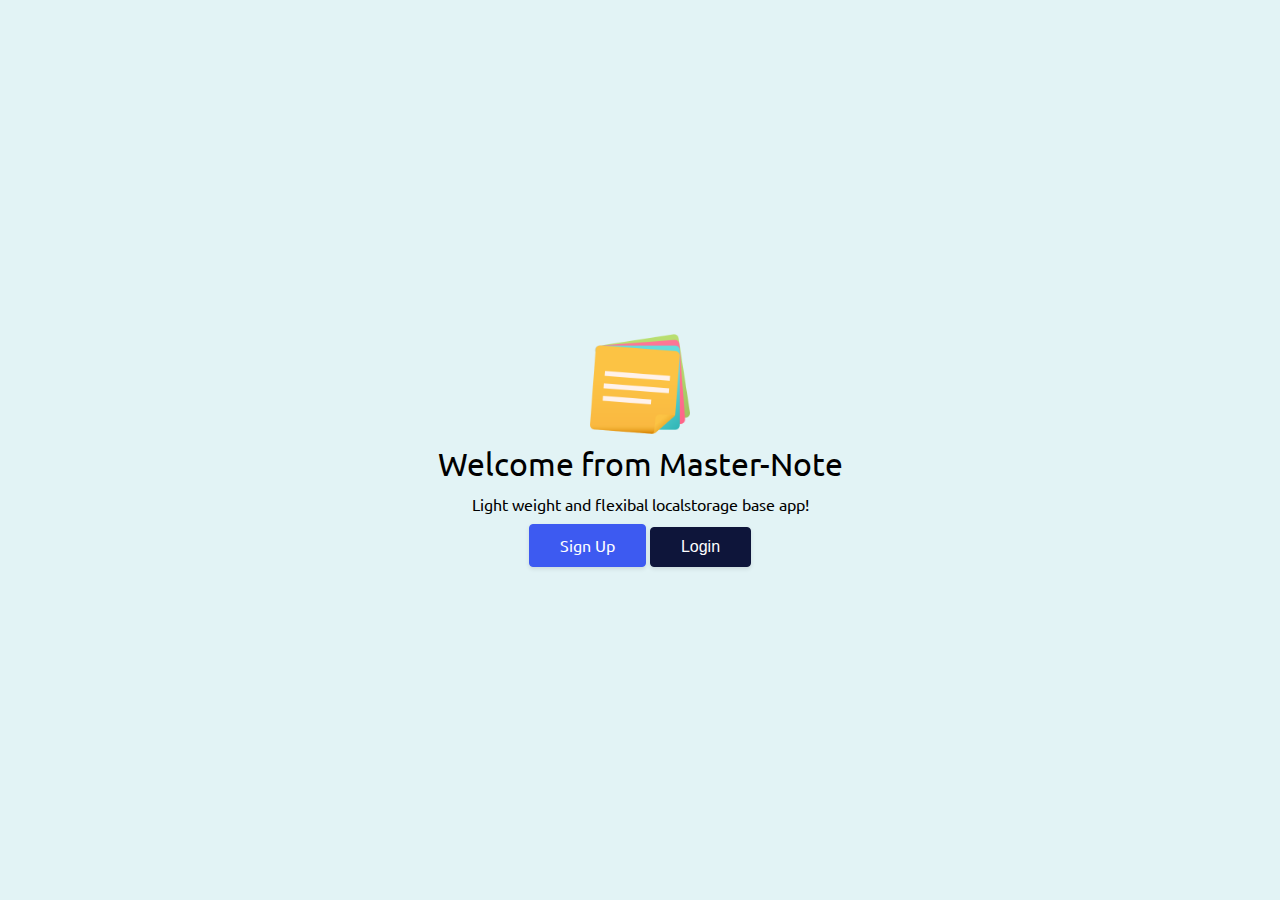
<file: index.html>
<!DOCTYPE html>
<html lang="en">
  <head>
    <meta charset="UTF-8" />
    <meta name="viewport" content="width=device-width, initial-scale=1.0" />
    <title>Master Note</title>
    <link rel="shortcut icon" href="./img/notes.png" type="image/x-icon" />
    <link rel="stylesheet" href="index.css" />
    <link rel="stylesheet" href="util.css" />
    <style>
      @import url("https://fonts.googleapis.com/css2?family=Jersey+10&family=Ubuntu:ital,wght@0,300;0,400;0,500;0,700;1,300;1,400;1,500;1,700&display=swap");

      /* rgular font */
      * {
        font-family: "Ubuntu", sans-serif;
        font-weight: 400;
        font-style: normal;
      }
    </style>
  </head>
  <body>
    <div class="hero">
      <img src="./img/notes.png" alt="note-logo">
      <h1>Welcome from Master-Note</h1>
      <p>Light weight and flexibal localstorage base app!</p>
      <div class="">
        <button class="btn-primary">
          <a href="./html/signup.html">Sign Up</a>
        </button>
        <button class="btn-secondary" id="login">Login</button>
      </div>
    </div>
    <script src="index.js"></script>
  </body>
</html>
</file>
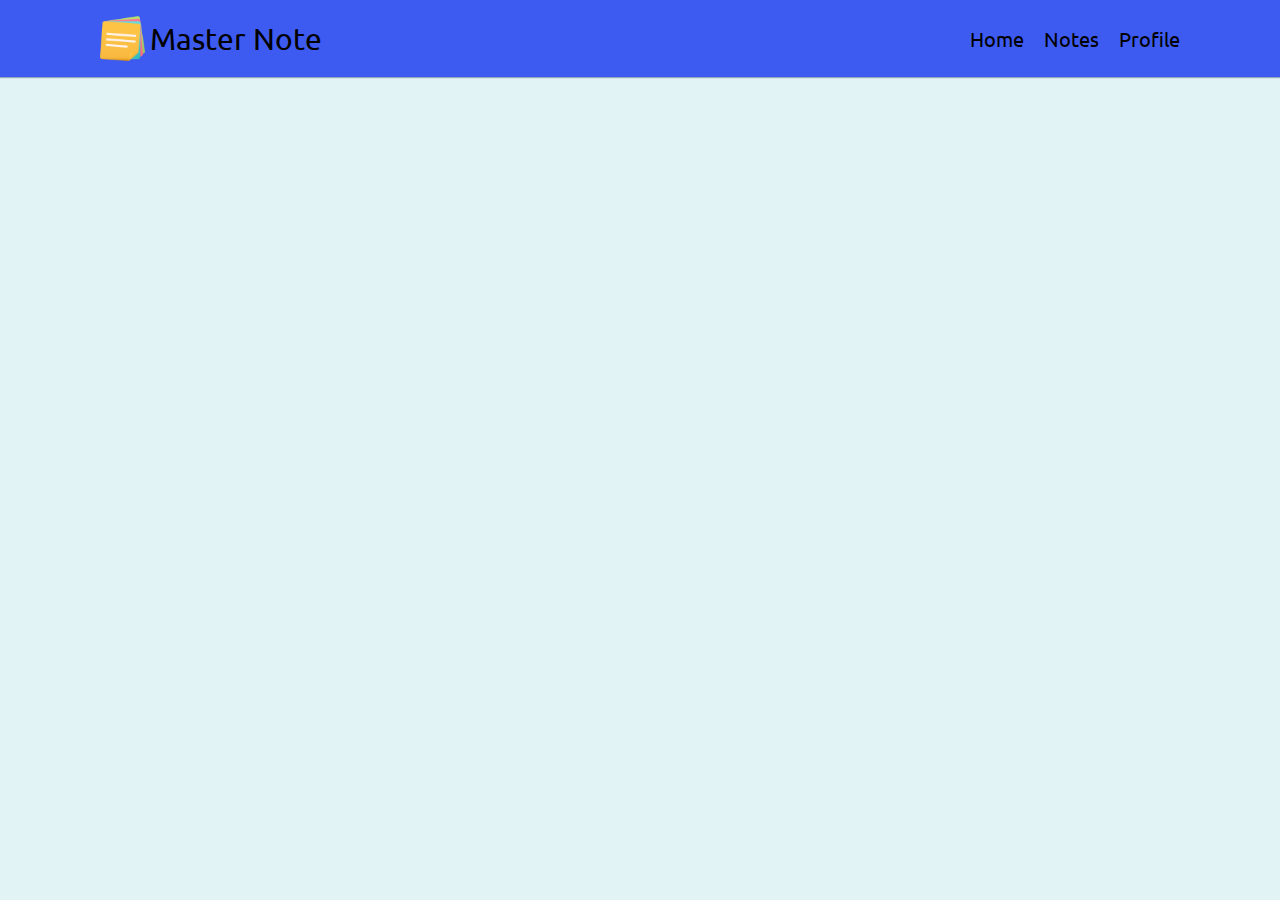
<file: html/detail.html>
<!DOCTYPE html>
<html lang="en">
  <head>
    <meta charset="UTF-8" />
    <meta name="viewport" content="width=device-width, initial-scale=1.0" />
    <title>Master Note || Detail</title>
    <link rel="shortcut icon" href="../img/notes.png" type="image/x-icon" />
    <link
      rel="stylesheet"
      href="https://cdnjs.cloudflare.com/ajax/libs/font-awesome/6.5.1/css/all.min.css"
      integrity="sha512-DTOQO9RWCH3ppGqcWaEA1BIZOC6xxalwEsw9c2QQeAIftl+Vegovlnee1c9QX4TctnWMn13TZye+giMm8e2LwA=="
      crossorigin="anonymous"
      referrerpolicy="no-referrer"
    />
    <link rel="stylesheet" href="../css/home.css" />
    <link rel="stylesheet" href="../util.css" />
    <link rel="stylesheet" href="../css/detail.css" />
    <style>
      @import url("https://fonts.googleapis.com/css2?family=Jersey+10&family=Ubuntu:ital,wght@0,300;0,400;0,500;0,700;1,300;1,400;1,500;1,700&display=swap");

      /* rgular font */
      * {
        font-family: "Ubuntu", sans-serif;
        font-weight: 400;
        font-style: normal;
      }
    </style>
  </head>
  <body>
    <div class="navbar">
      <a href="../html/home.html">
        <div class="brand">
          <img src="../img/notes.png" style="height: 45px" alt="" />
          <span>Master Note</span>
        </div>
      </a>
      <ul>
        <li>
          <a href="../html/home.html">Home</a>
        </li>
        <li>
          <a href="./notes.html">Notes</a>
        </li>
        <li>
          <a href="./profile.html"> Profile </a>
        </li>
      </ul>
      <!-- navbar toggle btn -->
      <i class="fa-solid fa-bars navbar-toggle"></i>
    </div>
    <!-- menu offcanvas -->
    <div class="menu-offcanvas">
      <div class="menu-header">
        <h3>Menu</h3>
        <i
          class="fa-solid fa-xmark"
          style="font-size: 25px"
          id="menu-offcanvas-close"
        ></i>
      </div>
      <hr />
      <h3>
        <a href="../html/home.html">Home</a>
      </h3>
      <h3>
        <a href="../html/notes.html">Notes</a>
      </h3>
      <h3>
        <a href="../html/profile.html">Profile</a>
      </h3>
    </div>
    <div class="container"  style="padding: 10px;">
      <!-- come from js -->
    </div>
    <div class="delete-alert">
      <h3>Are You Sure?</h3>
      <div class="btn-group">
        <button class="cancel">Cancel</button>
        <button class="ok">OK</button>
      </div>
    </div>
  </body>
  <script src="../js/detail.js"></script>
</html>
</file>
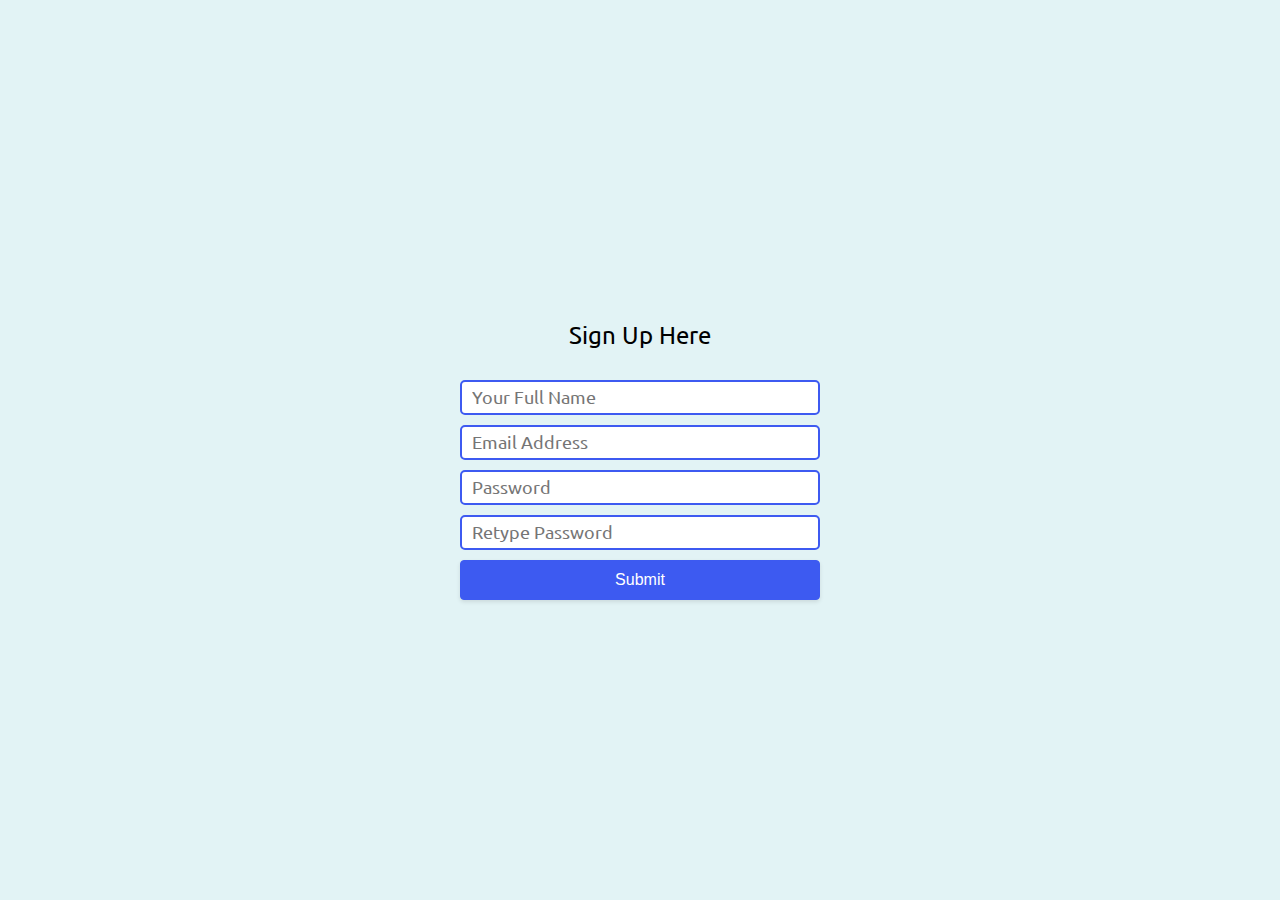
<file: html/home.html>
<!DOCTYPE html>
<html lang="en">
  <head>
    <meta charset="UTF-8" />
    <meta name="viewport" content="width=device-width, initial-scale=1.0" />
    <title>Master Note | Home</title>
    <link rel="shortcut icon" href="../img/notes.png" type="image/x-icon" />
    <link
      rel="stylesheet"
      href="https://cdnjs.cloudflare.com/ajax/libs/font-awesome/6.5.1/css/all.min.css"
      integrity="sha512-DTOQO9RWCH3ppGqcWaEA1BIZOC6xxalwEsw9c2QQeAIftl+Vegovlnee1c9QX4TctnWMn13TZye+giMm8e2LwA=="
      crossorigin="anonymous"
      referrerpolicy="no-referrer"
    />
    <link rel="stylesheet" href="../css/home.css" />
    <link rel="stylesheet" href="../util.css" />
    <style>
      @import url("https://fonts.googleapis.com/css2?family=Jersey+10&family=Ubuntu:ital,wght@0,300;0,400;0,500;0,700;1,300;1,400;1,500;1,700&display=swap");

      /* rgular font */
      * {
        font-family: "Ubuntu", sans-serif;
        font-weight: 400;
        font-style: normal;
      }
    </style>
  </head>
  <body>
    <div class="navbar">
      <div class="brand">
        <img src="../img/notes.png" style="height: 45px" alt="" />
        <span>Master Note</span>
      </div>
      <ul>
        <li>Home</li>
        <li>
          <a href="./notes.html">Notes</a>
        </li>
        <li>
          <a href="./profile.html"> Profile </a>
        </li>
      </ul>
      <!-- navbar toggle btn -->
      <i class="fa-solid fa-bars navbar-toggle"></i>
    </div>

    <!-- menu offcanvas -->
    <div class="menu-offcanvas">
      <div class="menu-header">
        <h3>Menu</h3>
        <i
          class="fa-solid fa-xmark"
          style="font-size: 25px"
          id="menu-offcanvas-close"
        ></i>
      </div>
      <hr />
      <h3>
        <a href="../html/home.html">Home</a>
      </h3>
      <h3>
        <a href="../html/notes.html">Notes</a>
      </h3>
      <h3>
        <a href="../html/profile.html">Profile</a>
      </h3>
    </div>

    <!-- section -->
    <div class="">
      <form>
        <div class="form-header">
          <input type="text" placeholder="Enter your title..." />
          <button type="submit" class="btn-primary" id="saveBtn">Save</button>
        </div>
        <textarea placeholder="Enter your text..."></textarea>
      </form>
    </div>

    <script src="../js/home.js"></script>
  </body>
</html>
</file>
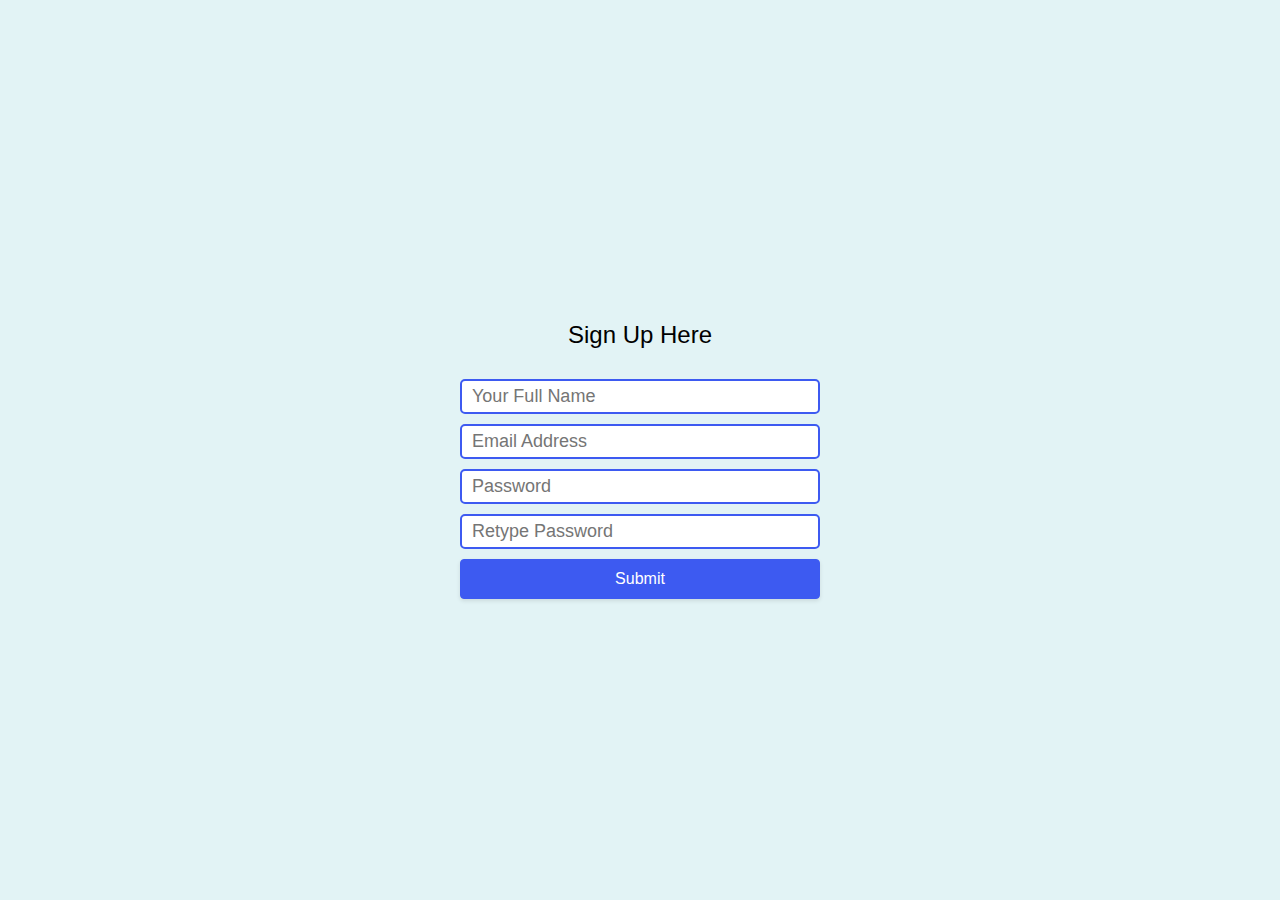
<file: html/notes.html>
<!DOCTYPE html>
<html lang="en">
  <head>
    <meta charset="UTF-8" />
    <meta name="viewport" content="width=device-width, initial-scale=1.0" />
    <title>Master Note || Notes</title>
    <link
      rel="stylesheet"
      href="https://cdnjs.cloudflare.com/ajax/libs/font-awesome/6.5.1/css/all.min.css"
      integrity="sha512-DTOQO9RWCH3ppGqcWaEA1BIZOC6xxalwEsw9c2QQeAIftl+Vegovlnee1c9QX4TctnWMn13TZye+giMm8e2LwA=="
      crossorigin="anonymous"
      referrerpolicy="no-referrer"
    />
    <link rel="shortcut icon" href="../img/notes.png" type="image/x-icon" />
    <link rel="stylesheet" href="../css/home.css" />
    <link rel="stylesheet" href="../css/notes.css" />
    <link rel="stylesheet" href="../util.css" />
    <style>
      @import url("https://fonts.googleapis.com/css2?family=Jersey+10&family=Ubuntu:ital,wght@0,300;0,400;0,500;0,700;1,300;1,400;1,500;1,700&display=swap");

      /* rgular font */
      * {
        font-family: "Ubuntu", sans-serif;
        font-weight: 400;
        font-style: normal;
      }
    </style>
  </head>
  <body>
    <div class="navbar">
      <a href="../html/home.html">
        <div class="brand">
          <img src="../img/notes.png" style="height: 45px" alt="" />
          <span>Master Note</span>
        </div>
      </a>
      <ul>
        <li>
          <a href="../html/home.html">Home</a>
        </li>
        <li>
          <a href="./notes.html">Notes</a>
        </li>
        <li>
          <a href="./profile.html"> Profile </a>
        </li>
      </ul>
      <!-- navbar toggle btn -->
      <i class="fa-solid fa-bars navbar-toggle"></i>
    </div>
    <!-- menu offcanvas -->
    <div class="menu-offcanvas">
      <div class="menu-header">
        <h3>Menu</h3>
        <i
          class="fa-solid fa-xmark"
          style="font-size: 25px"
          id="menu-offcanvas-close"
        ></i>
      </div>
      <hr />
      <h3>
        <a href="../html/home.html">Home</a>
      </h3>
      <h3>
        <a href="../html/notes.html">Notes</a>
      </h3>
      <h3>
        <a href="../html/profile.html">Profile</a>
      </h3>
    </div>
    <h1>All Notes - <span id="note-count"></span></h1>
    <div id="notes-container">
      <!-- <div class="list-note">
        <h1>Note 1</h1>
      </div> -->
    </div>
    <script>
      const navbarToggle = document.getElementsByTagName("i")[0];
      const navbarOffcanvas =
        document.getElementsByClassName("menu-offcanvas")[0];
      const navbarOffcanvasClose = document.getElementById(
        "menu-offcanvas-close"
      );

      navbarToggle.addEventListener("click", () => {
        navbarOffcanvas.style.display = "block";
      });

      navbarOffcanvasClose.addEventListener("click", () => {
        navbarOffcanvas.style.display = "none";
      });
    </script>
    <script src="../js/notes.js"></script>
  </body>
</html>
</file>
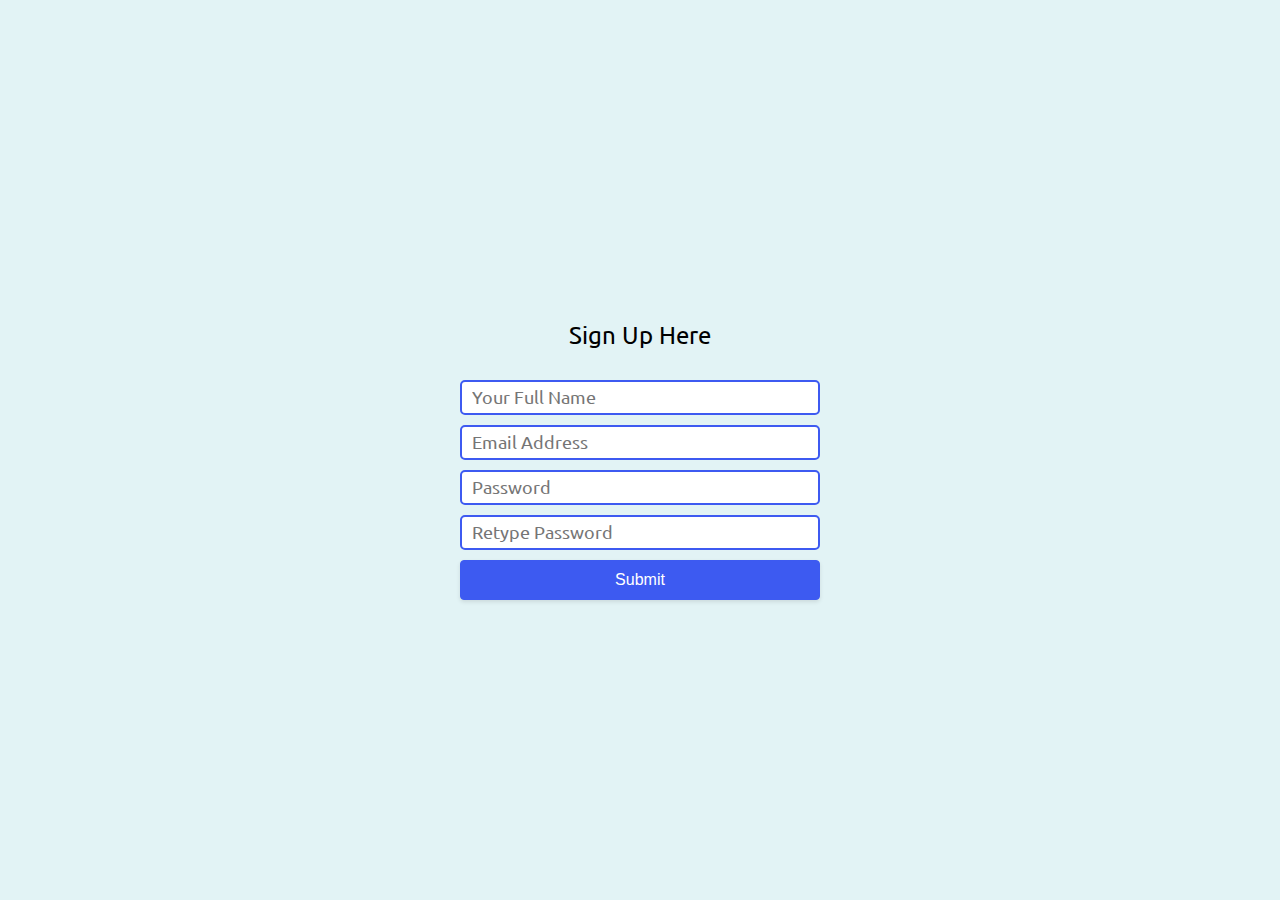
<file: html/profile.html>
<!DOCTYPE html>
<html lang="en">
  <head>
    <meta charset="UTF-8" />
    <meta name="viewport" content="width=device-width, initial-scale=1.0" />
    <title>Master Note | profile</title>
    <link rel="shortcut icon" href="../img/notes.png" type="image/x-icon" />
    <link
      rel="stylesheet"
      href="https://cdnjs.cloudflare.com/ajax/libs/font-awesome/6.5.1/css/all.min.css"
      integrity="sha512-DTOQO9RWCH3ppGqcWaEA1BIZOC6xxalwEsw9c2QQeAIftl+Vegovlnee1c9QX4TctnWMn13TZye+giMm8e2LwA=="
      crossorigin="anonymous"
      referrerpolicy="no-referrer"
    />
    <link rel="stylesheet" href="../css/home.css" />
    <link rel="stylesheet" href="../css/profile.css" />

    <link rel="stylesheet" href="../util.css" />
    <style>
      @import url("https://fonts.googleapis.com/css2?family=Jersey+10&family=Ubuntu:ital,wght@0,300;0,400;0,500;0,700;1,300;1,400;1,500;1,700&display=swap");

      /* rgular font */
      * {
        font-family: "Ubuntu", sans-serif;
        font-weight: 400;
        font-style: normal;
      }
    </style>
  </head>
  <body>
    <div class="navbar">
      <a href="../html/home.html">
        <div class="brand">
          <img src="../img/notes.png" style="height: 45px" alt="" />
          <span>Master Note</span>
        </div>
      </a>
      <ul>
        <li>
          <a href="../html/home.html">Home</a>
        </li>
        <li>
          <a href="./notes.html">Notes</a>
        </li>
        <li>
          <a href="./profile.html"> Profile </a>
        </li>
      </ul>
      <!-- navbar toggle btn -->
      <i class="fa-solid fa-bars navbar-toggle"></i>
    </div>
    <!-- menu offcanvas -->
    <div class="menu-offcanvas">
      <div class="menu-header">
        <h3>Menu</h3>
        <i
          class="fa-solid fa-xmark"
          style="font-size: 25px"
          id="menu-offcanvas-close"
        ></i>
      </div>
      <hr />
      <h3>
        <a href="../html/home.html">Home</a>
      </h3>
      <h3>
        <a href="../html/notes.html">Notes</a>
      </h3>
      <h3>
        <a href="../html/profile.html">Profile</a>
      </h3>
    </div>

    <div class="container">
      <h1 style="margin: 0">Your Profile</h1>
      <div id="ptg">
        <!-- come from js -->
      </div>
      <a href="../html/updateProfile.html">
        <button class="btn-primary">Update Profile</button>
      </a>
    </div>
    <script>
      const navbarToggle = document.getElementsByTagName("i")[0];
      const navbarOffcanvas =
        document.getElementsByClassName("menu-offcanvas")[0];
      const navbarOffcanvasClose = document.getElementById(
        "menu-offcanvas-close"
      );

      navbarToggle.addEventListener("click", () => {
        navbarOffcanvas.style.display = "block";
      });

      navbarOffcanvasClose.addEventListener("click", () => {
        navbarOffcanvas.style.display = "none";
      });
    </script>
    <script src="../js/profile.js"></script>
  </body>
</html>
</file>
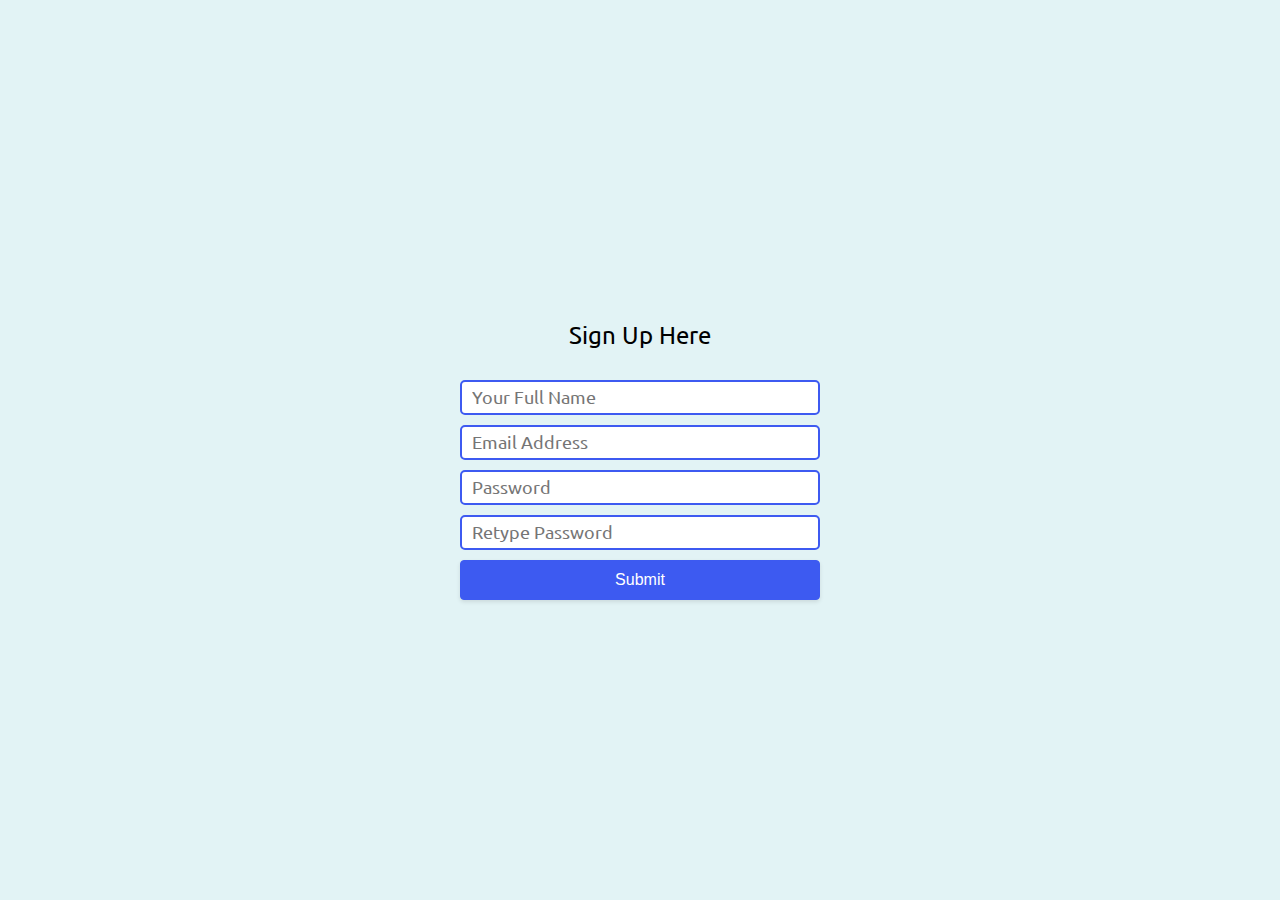
<file: html/signup.html>
<!DOCTYPE html>
<html lang="en">
  <head>
    <meta charset="UTF-8" />
    <meta name="viewport" content="width=device-width, initial-scale=1.0" />
    <title>Master Note | Sign Up</title>
    <link rel="shortcut icon" href="../img/notes.png" type="image/x-icon" />
    <link rel="stylesheet" href="../css/signup.css" />
    <link rel="stylesheet" href="../util.css">
    <style>
      @import url("https://fonts.googleapis.com/css2?family=Jersey+10&family=Ubuntu:ital,wght@0,300;0,400;0,500;0,700;1,300;1,400;1,500;1,700&display=swap");

      /* rgular font */
      * {
        font-family: "Ubuntu", sans-serif;
        font-weight: 400;
        font-style: normal;
        box-sizing: border-box;
      }
    </style>
  </head>
  <body>
    <form>
      <h2>Sign Up Here</h2>
      <input type="text" placeholder="Your Full Name" required />
      <input type="email" placeholder="Email Address" required />
      <input type="text" placeholder="Password" required />
      <input type="text" placeholder="Retype Password" required />
      <button type="submit" class="btn-primary d-block w-100">Submit</button>
    </form>


    <script src="../js/singup.js"></script>
  </body>
</html>
</file>
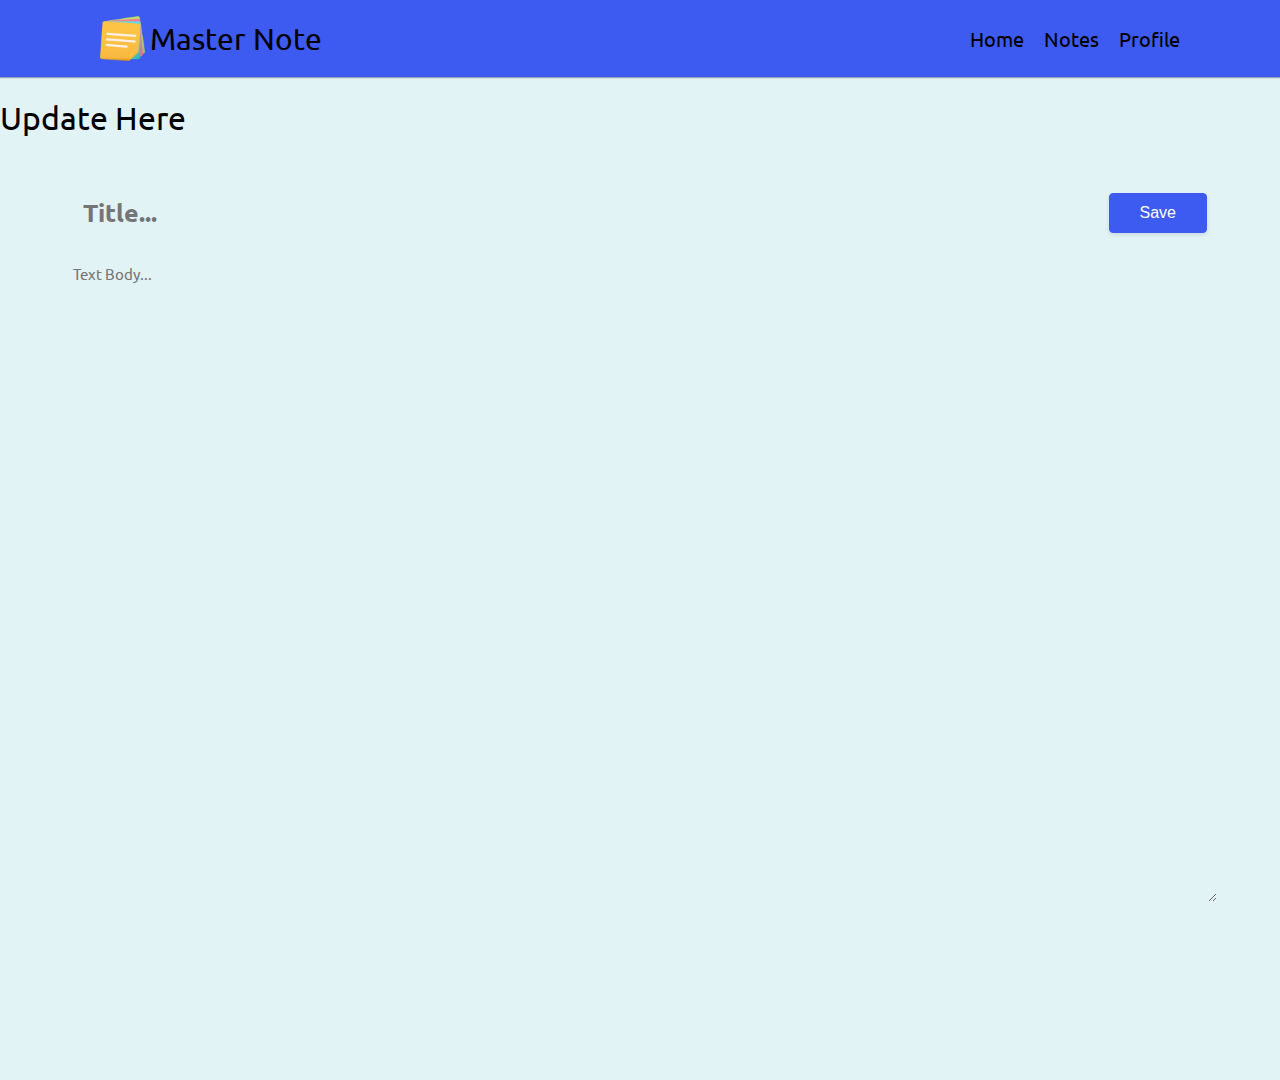
<file: html/update.html>
<!DOCTYPE html>
<html lang="en">
  <head>
    <meta charset="UTF-8" />
    <meta name="viewport" content="width=device-width, initial-scale=1.0" />
    <title>Master Note || Update</title>
    <link rel="shortcut icon" href="../img/notes.png" type="image/x-icon" />
    <link
      rel="stylesheet"
      href="https://cdnjs.cloudflare.com/ajax/libs/font-awesome/6.5.1/css/all.min.css"
      integrity="sha512-DTOQO9RWCH3ppGqcWaEA1BIZOC6xxalwEsw9c2QQeAIftl+Vegovlnee1c9QX4TctnWMn13TZye+giMm8e2LwA=="
      crossorigin="anonymous"
      referrerpolicy="no-referrer"
    />
    <link rel="stylesheet" href="../css/home.css" />
    <link rel="stylesheet" href="../util.css">
    <link rel="stylesheet" href="../css/update.css" />
    <style>
      @import url("https://fonts.googleapis.com/css2?family=Jersey+10&family=Ubuntu:ital,wght@0,300;0,400;0,500;0,700;1,300;1,400;1,500;1,700&display=swap");

      /* rgular font */
      * {
        font-family: "Ubuntu", sans-serif;
        font-weight: 400;
        font-style: normal;
      }
    </style>
  </head>
  <body>
    <div class="navbar">
      <a href="../html/home.html">
        <div class="brand">
          <img src="../img/notes.png" style="height: 45px" alt="" />
          <span>Master Note</span>
        </div>
      </a>
      <ul>
        <li>
          <a href="../html/home.html">Home</a>
        </li>
        <li>
          <a href="./notes.html">Notes</a>
        </li>
        <li>
          <a href="./profile.html"> Profile </a>
        </li>
      </ul>
      <!-- navbar toggle btn -->
      <i class="fa-solid fa-bars navbar-toggle"></i>
    </div>
    <!-- menu offcanvas -->
    <div class="menu-offcanvas">
      <div class="menu-header">
        <h3>Menu</h3>
        <i
          class="fa-solid fa-xmark"
          style="font-size: 25px"
          id="menu-offcanvas-close"
        ></i>
      </div>
      <hr />
      <h3>
        <a href="../html/home.html">Home</a>
      </h3>
      <h3>
        <a href="../html/notes.html">Notes</a>
      </h3>
      <h3>
        <a href="../html/profile.html">Profile</a>
      </h3>
    </div>
    <h1>Update Here</h1>
    <form>
      <div class="container">
        <input type="text" placeholder="Title..." />
        <button type="submit" class="btn-primary ">Save</button>
      </div>
      <textarea placeholder="Text Body..."></textarea>
    </form>
    <script>
      const navbarToggle = document.getElementsByTagName("i")[0];
      const navbarOffcanvas =
        document.getElementsByClassName("menu-offcanvas")[0];
      const navbarOffcanvasClose = document.getElementById(
        "menu-offcanvas-close"
      );

      navbarToggle.addEventListener("click", () => {
        navbarOffcanvas.style.display = "block";
      });

      navbarOffcanvasClose.addEventListener("click", () => {
        navbarOffcanvas.style.display = "none";
      });
    </script>
    <script src="../js/updateNote.js"></script>
  </body>
</html>
</file>
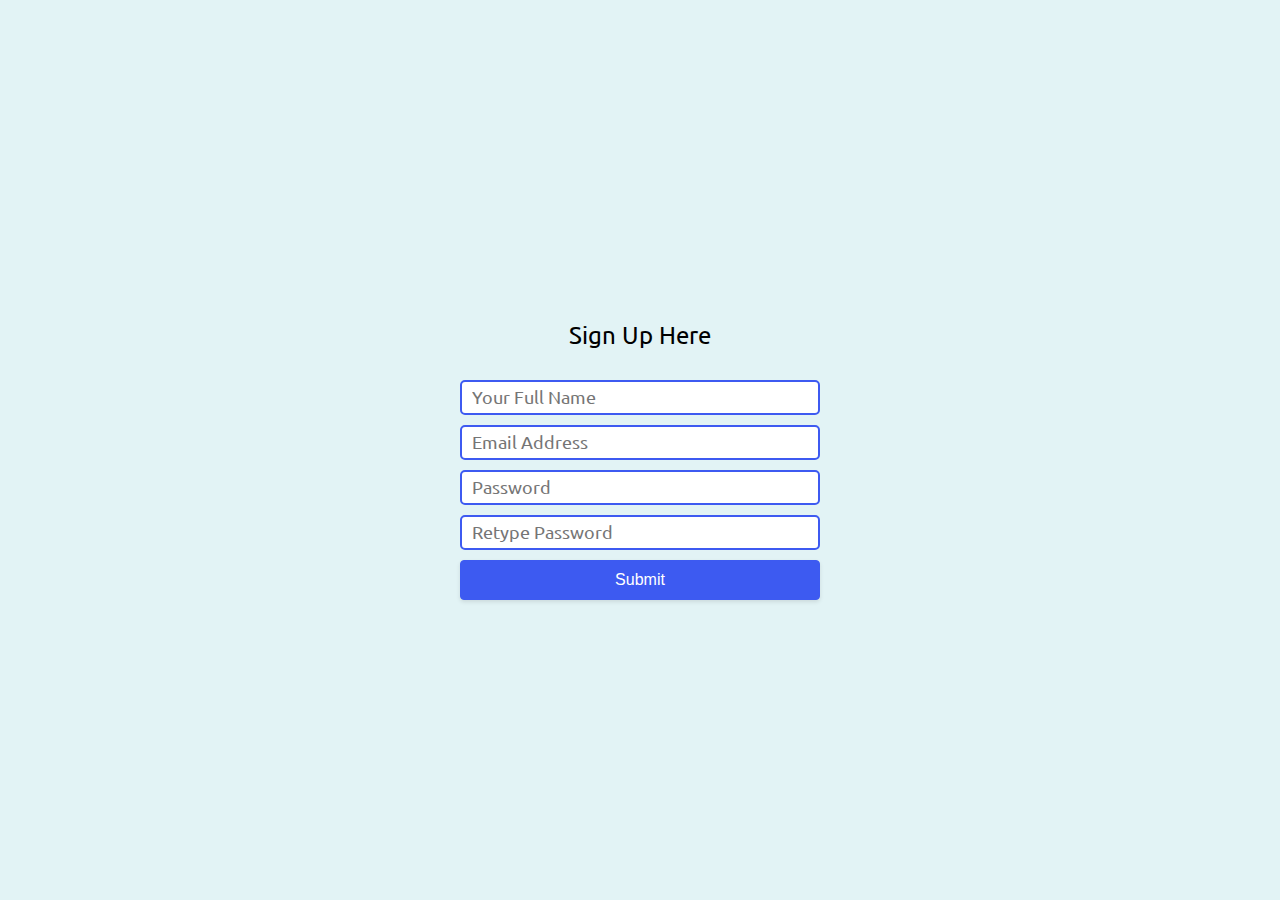
<file: html/updateProfile.html>
<!DOCTYPE html>
<html lang="en">
  <head>
    <meta charset="UTF-8" />
    <meta name="viewport" content="width=device-width, initial-scale=1.0" />
    <title>Maste Note | Update Profile</title>
    <link rel="shortcut icon" href="../img/notes.png" type="image/x-icon" />
    <link rel="stylesheet" href="../util.css" />
    <link rel="stylesheet" href="../css/home.css" />
    <link rel="stylesheet" href="../css/updateProfile.css" />
    <style>
      @import url("https://fonts.googleapis.com/css2?family=Jersey+10&family=Ubuntu:ital,wght@0,300;0,400;0,500;0,700;1,300;1,400;1,500;1,700&display=swap");

      /* rgular font */
      * {
        font-family: "Ubuntu", sans-serif;
        font-weight: 400;
        font-style: normal;
      }
    </style>
  </head>
  <body>
    <div class="navbar">
      <a href="../html/home.html">
        <div class="brand">
          <img src="../img/notes.png" style="height: 45px" alt="" />
          <span>Master Note</span>
        </div>
      </a>
      <ul>
        <li>
          <a href="../html/home.html">Home</a>
        </li>
        <li>
          <a href="./notes.html">Notes</a>
        </li>
        <li>
          <a href="./profile.html"> Profile </a>
        </li>
      </ul>
      <!-- navbar toggle btn -->
      <i class="fa-solid fa-bars navbar-toggle"></i>
    </div>
    <!-- menu offcanvas -->
    <div class="menu-offcanvas">
      <div class="menu-header">
        <h3>Menu</h3>
        <i
          class="fa-solid fa-xmark"
          style="font-size: 25px"
          id="menu-offcanvas-close"
        ></i>
      </div>
      <hr />
      <h3>
        <a href="../html/home.html">Home</a>
      </h3>
      <h3>
        <a href="../html/notes.html">Notes</a>
      </h3>
      <h3>
        <a href="../html/profile.html">Profile</a>
      </h3>
    </div>

    <form>
      <h1>Update</h1>
      <input type="text" placeholder="Username" value="" />
      <input type="eamil" placeholder="Email Address" value="" />
      <input type="text" placeholder="Password" />
      <button type="submit" class="btn-primary">Update</button>
    </form>
    <script>
      const navbarToggle = document.getElementsByTagName("i")[0];
      const navbarOffcanvas =
        document.getElementsByClassName("menu-offcanvas")[0];
      const navbarOffcanvasClose = document.getElementById(
        "menu-offcanvas-close"
      );

      navbarToggle.addEventListener("click", () => {
        navbarOffcanvas.style.display = "block";
      });

      navbarOffcanvasClose.addEventListener("click", () => {
        navbarOffcanvas.style.display = "none";
      });
    </script>
    <script src="../js/update.js"></script>
  </body>
</html>
</file>
<file: index.css>
*{
    margin: 0;
    padding: 0;
}

.hero{
    width: 500px;
    display: flex;
    flex-direction: column;
    align-items: center;
    gap: 10px
}

body{
    display: flex;
    justify-content: center;
    align-items: center;
    height: 100vh;
    background-color: #e2f3f5;
}

img{
    height: 100px;
}
</file>
<file: util.css>
/* CSS */
.btn-primary, .btn-secondary {
  background-color: #3d5af1;
  border: 1px solid #3d5af1;
  border-radius: 4px;
  box-shadow: rgba(0, 0, 0, .1) 0 2px 4px 0;
  box-sizing: border-box;
  color: #fff;
  cursor: pointer;
  font-family: "Akzidenz Grotesk BQ Medium", -apple-system, BlinkMacSystemFont, sans-serif;
  font-size: 16px;
  font-weight: 400;
  outline: none;
  outline: 0;
  padding: 10px 25px;
  text-align: center;
  transform: translateY(0);
  transition: transform 150ms, box-shadow 150ms;
  user-select: none;
  -webkit-user-select: none;
  touch-action: manipulation;
}

.btn-primary:hover {
  box-shadow: rgba(0, 0, 0, .15) 0 3px 9px 0;
  transform: translateY(-2px);
}

.btn-secondary{
    background-color: #0e153a;
    border: 1px solid #0e153a;
}

.btn-secondary:hover {
    box-shadow: rgba(0, 0, 0, .15) 0 3px 9px 0;
    transform: translateY(-2px);
  }

@media (min-width: 768px) {
  .btn-primary, .btn-secondary  {
    padding: 10px 30px;
  }
}

a{
    text-decoration: none;
    color: inherit;
}

.d-block{
    display: block;
}

.w-100{
    width: 100%;
}
</file>
<file: css/home.css>
.brand{
    font-size: 30px;
    display: flex;
    align-items: center;
    gap: 5px;
    user-select: none;
    cursor: pointer;
}


.navbar{
    display: flex;
    justify-content: space-between;
    align-items: center;
    background-color: #3d5af1;
    box-shadow: rgba(9, 30, 66, 0.25) 0px 1px 1px, rgba(9, 30, 66, 0.13) 0px 0px 1px 1px;
}

body{
    margin: 0;
    padding: 0;
    background-color: #e2f3f5;
}

a{
    text-decoration: none;
    color: inherit;
}

.menu-offcanvas{
    background-color: #0e153a;
    color: #fff;
    width: 50%;
    padding: 10px;
    position: absolute;
    top: 0;
    right:0;
    z-index: 1;
    height: 100%;
    display: none;
}


.menu-header{
    display: flex;
    justify-content: space-between;
    align-items: center;
}

form{
    display: flex;
    flex-direction: column;
    gap: 10px;
    height: 80vh;
    padding: 10px;
}

input{
    font-size: 25px;
    font-weight: bold;
    height: 50px;
    padding: 0 10px;
    width: 100%;
    display: block;
    padding: 8px 10px;
    border: none;
    background-color: #e2f3f5;
    /* border-radius: 5px;
    border-width: 2px;
    border-color: #3d5af1;
    border-style: solid; */
}

input:focus{
    outline: none;
    border-bottom: 2px solid #142ca8;
}

textarea:focus{
    outline: none;
    border-bottom: 2px solid #142ca8;
    border-top: 2px solid #142ca8;

}

textarea{
    height: 100%;
    font-size: 18px;
    padding: 10px;
    display: block;
    padding: 8px 10px;
    background-color: #e2f3f5;
    border: none;
    /* border-radius: 5px;
    border-width: 2px;
    border-color: #3d5af1;
    border-style: solid; */
}

.form-header{
    display: flex;
    justify-content: space-between;
    gap: 10px;
    align-items: center;
}


@media screen and (min-width: 320px) {
    
    .navbar{
        padding: 10px;
    }

    ul{
        display: none;
    }

    .navbar-toggle{
        font-size: 35px;
    }
}

@media screen and (min-width: 1024px) {

    .navbar-toggle{
        display: none;
    }

    ul{
        list-style: none;
        display: flex;
        justify-content: space-evenly;
        padding: 0;
        margin: 0;
        gap: 20px;
    }

    li{
        font-size: 20px;
    }

    .navbar{
        padding: 16px 100px;
    }

}
</file>
<file: css/detail.css>
.delete-alert{
    background-color: rgba(236, 13, 20, 0.968);
    width: 200px;
    height: 100px;
    display: none;
    align-items: center;
    flex-direction: column;
    border-radius: 10px;
    position: fixed;
    z-index: 1;
    top: 30px;
    right: 20px;
}
</file>
<file: css/notes.css>
.list-note{
    width: 300px;
    padding: 20px;
    border-radius: 15px;
    border: 2px solid rgb(21, 13, 246);
}

.note-title{
   margin: 0;
}

.note-date{
    margin: 0;
}

.note-body{
    margin: 0;
    text-align: justify;
}

#notes-container{
    display: flex;
    flex-wrap:wrap;
    justify-content: center;
    gap: 10px;
}

.note-header{
    display: flex;
    justify-content: space-between;
    align-items: center;
    margin-bottom: 10px;
}

.read-more{
    display: block;
    margin: 10px 0 0 auto;
}
</file>
<file: css/profile.css>
/* *{
    margin: 0;
    padding: 0;
    box-sizing: border-box;
} */

.container{
    display: flex;
    justify-content: center;
    flex-direction: column;
    width: 100%;
    padding: 10px;
    gap: 20px;
    margin: 100px auto 0 auto;
    align-items: center;
    border: 1px solid #3d5af1;
    padding: 10px;
    border-radius: 10px;
    width: 450px;
}

.h3{
    text-align: center;
    margin-bottom: 10px;
}

@media screen and (min-width: 375px) {
    .container{
        width: 300px;
    }
}

@media screen and (min-width: 768px) {
    .container{
        width: 500px;
    }
}
</file>
<file: css/signup.css>
input{
    width: 360px;
    height: 35px;
    display: block;
    padding: 8px 10px;
    font-size: 18px;
    border-radius: 5px;
    border-width: 2px;
    border-color: #3d5af1;
    border-style: solid;
}

input:focus{
    outline: none;
    border-color: #142ca8;
}

body{
    display: flex;
    justify-content: center;
    align-items: center;
    height: 100vh;
    margin: 0;
    padding: 0;
    background-color: #e2f3f5;
}

form{
    display: flex;
    flex-direction: column;
    align-items: center;
    padding: 0;
    gap: 10px;
}
</file>
<file: css/update.css>
form{
    height: 100vh;
    display: block;
}

.container{
    display: flex;
    align-items: center;
    width: 90%;
    margin: 10px auto;
    gap: 10px

}

input, textarea{
    display: block;
    margin: 10px auto;
    height: 30px;
    font-size: 25px;
}

input{
    width: 100%
}

textarea{
    width: 90%;
    font-size: 15px;
    height: 70%;
}
</file>
<file: css/updateProfile.css>
form{
    display: flex;
    flex-direction: column;
    gap: 10px;
    margin: 50px auto 0 auto;
}

input{
    font-size: 15px;
    height: 25px;
}

@media screen and (min-width: 768px) {
    form{
        width: 40%;
    }
}
</file>
